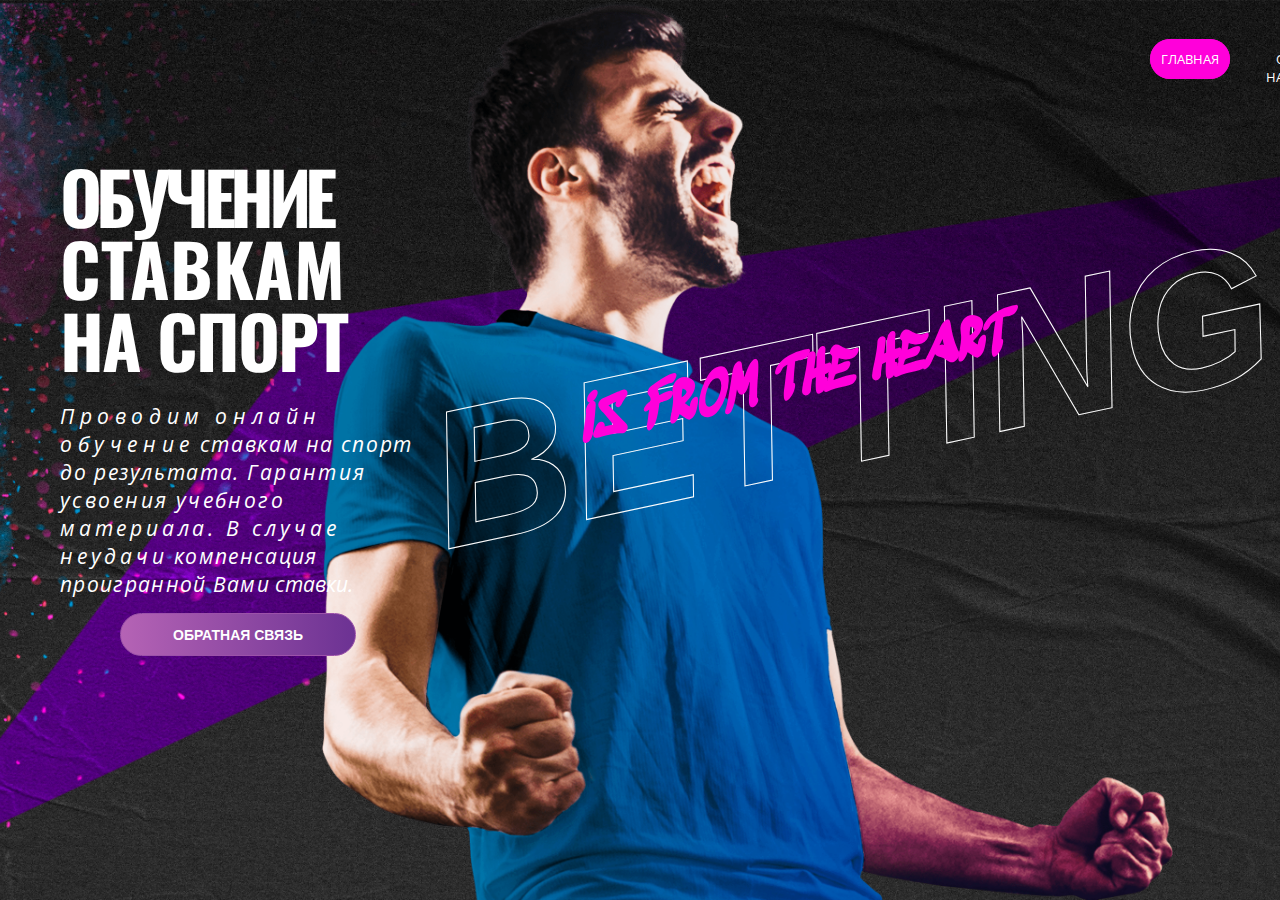
<file: index.html>
<!DOCTYPE html>
<html lang="ru">
<head>
    <meta charset="UTF-8">
    <meta http-equiv="X-UA-Compatible" content="IE=edge">
    <meta name="Keywords" content="школа беттинга, обучение ставкам, обыграй букмекера, научим получать от букмекера прибыль, two for the money, bookmaker, betting, how to win bookmaker, bet help">
    <meta name="viewport" content="width=device-width, initial-scale=1.0">
    <link href="https://fonts.googleapis.com/css2?family=Sedgwick+Ave+Display&display=swap" rel="stylesheet">
    <link href="https://fonts.googleapis.com/css2?family=Open+Sans:wght@600&display=swap" rel="stylesheet">
    <link href="https://fonts.googleapis.com/css2?family=Oswald:wght@700&display=swap" rel="stylesheet">    
    <link rel="stylesheet" href="css/style.css">
    <title>Школа беттинга</title>
    <script src="https://code.jquery.com/jquery-3.5.1.min.js" integrity="sha256-9/aliU8dGd2tb6OSsuzixeV4y/faTqgFtohetphbbj0=" crossorigin="anonymous"></script>
    <script src="js/jquery.maskedinput.js"></script>
    <script src="js/jquery.validate.min.js"></script>
    <script src="js/script.js"></script>
    <!-- Yandex.Metrika counter -->
<script type="text/javascript" >
    (function(m,e,t,r,i,k,a){m[i]=m[i]||function(){(m[i].a=m[i].a||[]).push(arguments)};
    m[i].l=1*new Date();k=e.createElement(t),a=e.getElementsByTagName(t)[0],k.async=1,k.src=r,a.parentNode.insertBefore(k,a)})
    (window, document, "script", "https://mc.yandex.ru/metrika/tag.js", "ym");
 
    ym(84673555, "init", {
         clickmap:true,
         trackLinks:true,
         accurateTrackBounce:true,
         webvisor:true
    });
 </script>
 <noscript><div><img src="https://mc.yandex.ru/watch/84673555" style="position:absolute; left:-9999px;" alt="" /></div></noscript>
 <!-- /Yandex.Metrika counter -->
</head>
<body>
    <section class="main">
        <div class="main__page">            
            <div class="man"></div>           
        
            <div class="title">
                <h2>betting</h2>
            </div>
            <div class="sub__title">
                <div class="title__word">is <span>from</span> the <span>heart</span></div>
            </div>

            <div class="menu">
                <!-- <button class="menu__button">
                    <span class="menu__button__label">открыть меню</span>
                </button> -->
                <ul class="menu__list">
                    <li class="menu__list__item">
                        <a href="index.html" class="selected menu__link">главная</a>
                    </li>
                    <li class="menu__list__item">
                        <a href="about.html" class="menu__link">о нас</a>
                    </li>
                    <li class="menu__list__item">
                        <a href="services.html" class="menu__link">услуги</a>
                    </li>
                    <li class="menu__list__item">
                        <a href="contacts.html" class="menu__link">контакты</a>
                    </li>
                </ul>
            </div>
            
            <div class="info">                
                <div>
                    <h1 id="info__idea"><span class="responsive__span">Обучение<br></span><span class="responsive__span"> ставкам<br></span><span class="responsive__span"> на&nbsp;спорт</span></h1>
                </div>
                <div id="description">
                    <p><span class="responsive__span">Проводим онлайн обучение</span> <span class="responsive__span"> ставкам на спорт до результата.</span><span class="responsive__span"> Гарантия усвоения учебного</span><span class="responsive__span"> материала. В случае неудачи</span><span class="responsive__span"> компенсация проигранной Вами</span> ставки.</p>
                </div>
                <div>
                    <button id="open__feedback" type="feedback">Обратная связь</button>
                    <div id="my__popup" class="popup">
                        <div class="popup__container">
                            <div class="sign__up">                
                                    <h3 class="sign__up__title">Ваш фидбек</h3>
                                <div class="sign__up__content">
                                    <form action="sender.php" method="post" class="sign__up__form">
                                        <div class="sign__up__row">
                                            <div class="sign__up__column">
                                                <label class="sign__up__label" for="username">Введите ваше имя</label>
                                                <input type="text" class="sign__up__field sign__up__field__username" name="name" placeholder="your name" required>
                                            </div>
                                            <div class="sign__up__column">
                                                <label class="sign__up__label" for="phone">Введите ваш тлефон</label>
                                                <input type="text" class="sign__up__field sign__up__field__phone" 
                                                name="phone" placeholder="+7...."  required>
                                            <div class="sign__up__column">
                                                <label class="sign__up__label" for="email">Введите ваш email</label>
                                                <input type="email" class="sign__up__field sign__up__field__email" 
                                                name="email" placeholder="example@mail.com"  required>
                                            </div>
                                        </div>
                                        <div class="form__group">
                                            <label class="field__group">
                                                <span class="field__label">Напишите свой вопрос и мы с вами свяжемся в ближайшее время!</span>
                                                <textarea name="text" class="field__textarea" placeholder="Я думаю, что..." required=""></textarea>
                                            </label>
                                        </div>
                                        <div class="form__actions">
                                            <button class="button__send" type="subscribe">Отправить</button>
                                        </div>   
                                    </form>    
                                    <div class="popup__close">
                                        <span class="top"></span>
                                        <span class="bot"></span>
                                    </div>
                                </div>
                            </div>
                        </div>
                    </div>
                </div> 
            </div>
            <script src="js/myscript.js"></script>            
            <script src="js/popup.js"></script> 
        </div>
    </section>

    
</body>
</html>
</file>
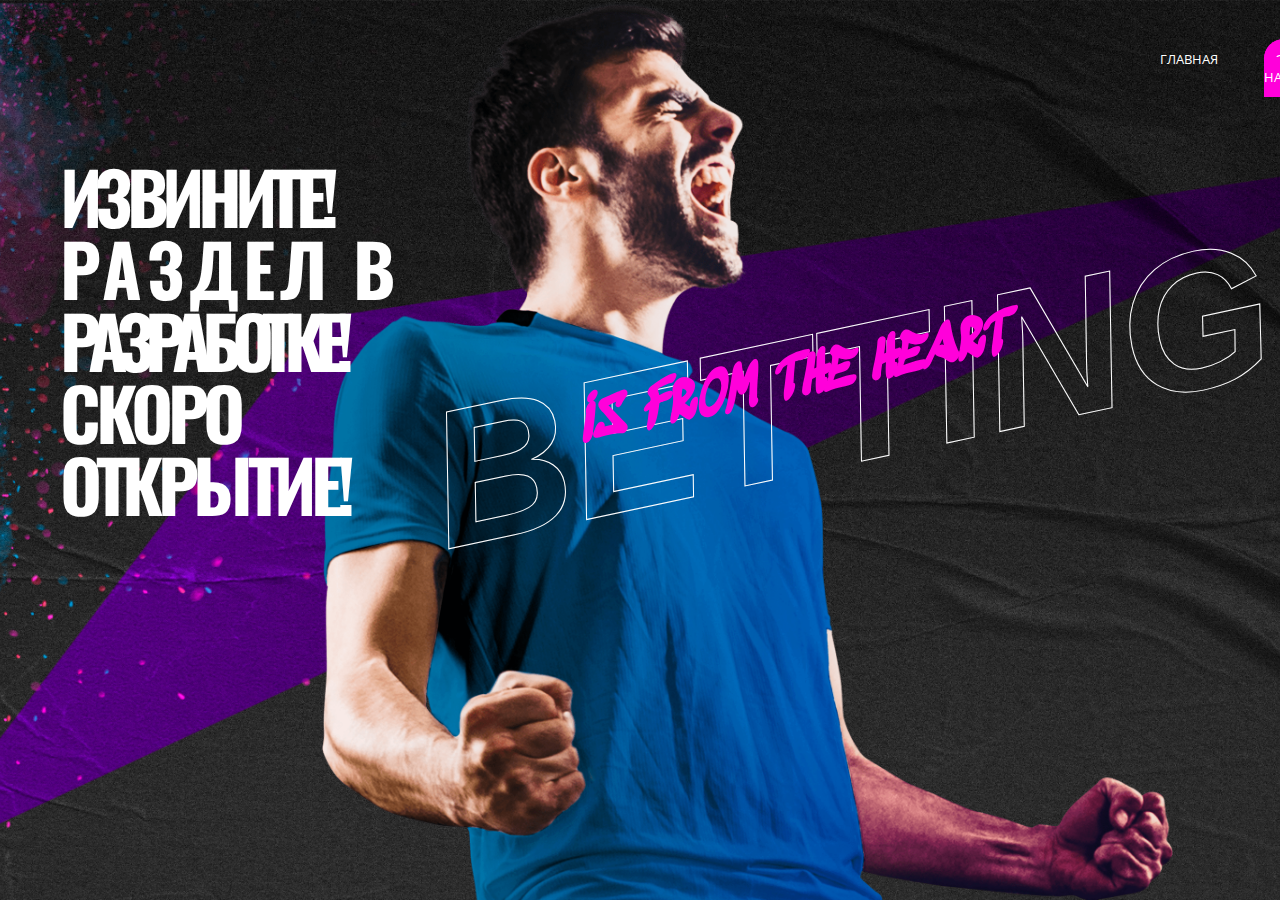
<file: about.html>
<!DOCTYPE html>
<html lang="ru">
<head>
    <meta charset="UTF-8">
    <meta http-equiv="X-UA-Compatible" content="IE=edge">
    <meta name="Keywords" content="обучение ставкам, обыграй букмекера, научим получать от букмекера прибыль, two for the money, bookmaker, betting, how to win bookmaker, bet help">
    <meta name="viewport" content="width=device-width, initial-scale=1.0">
    <link href="https://fonts.googleapis.com/css2?family=Sedgwick+Ave+Display&display=swap" rel="stylesheet">
    <link href="https://fonts.googleapis.com/css2?family=Open+Sans:wght@600&display=swap" rel="stylesheet">
    <link href="https://fonts.googleapis.com/css2?family=Oswald:wght@700&display=swap" rel="stylesheet">    
    <link rel="stylesheet" href="css/style.css">
    <title>Two for the money</title>
    <!-- Yandex.Metrika counter -->
<script type="text/javascript" >
    (function(m,e,t,r,i,k,a){m[i]=m[i]||function(){(m[i].a=m[i].a||[]).push(arguments)};
    m[i].l=1*new Date();k=e.createElement(t),a=e.getElementsByTagName(t)[0],k.async=1,k.src=r,a.parentNode.insertBefore(k,a)})
    (window, document, "script", "https://mc.yandex.ru/metrika/tag.js", "ym");
 
    ym(84673555, "init", {
         clickmap:true,
         trackLinks:true,
         accurateTrackBounce:true,
         webvisor:true
    });
 </script>
 <noscript><div><img src="https://mc.yandex.ru/watch/84673555" style="position:absolute; left:-9999px;" alt="" /></div></noscript>
 <!-- /Yandex.Metrika counter -->
</head>
<body>
    <section class="main">
        <div class="main__page">            
            <div class="man"></div>           
        
            <div class="title">
                <h2>betting</h2>
            </div>
            <div class="sub__title">
                <div class="title__word">is <span>from</span> the <span>heart</span></div>
            </div>

            <div class="menu">
                <!-- <button class="menu__button">
                    <span class="menu__button__label">открыть меню</span>
                </button> -->
                <ul class="menu__list">
                    <li class="menu__list__item">
                        <a href="index.html" class="menu__link">главная</a>
                    </li>
                    <li class="menu__list__item">
                        <a href="about.html" class="selected menu__link">о нас</a>
                    </li>
                    <li class="menu__list__item">
                        <a href="services.html" class="menu__link">услуги</a>
                    </li>
                    <li class="menu__list__item">
                        <a href="contacts.html" class="menu__link">контакты</a>
                    </li>
                </ul>
            </div>
            
            <div class="info">                
                <h1 id="info__idea"><span class="responsive__span">Извините! </span><span class="responsive__span">Раздел в </span><span class="responsive__span">разработке! </span><span class="responsive__span">Скоро открытие!</span></h1>
            </div>
            <script src="js/myscript.js"></script>
        </div>
    </section>

    
</body>
</html>
</file>
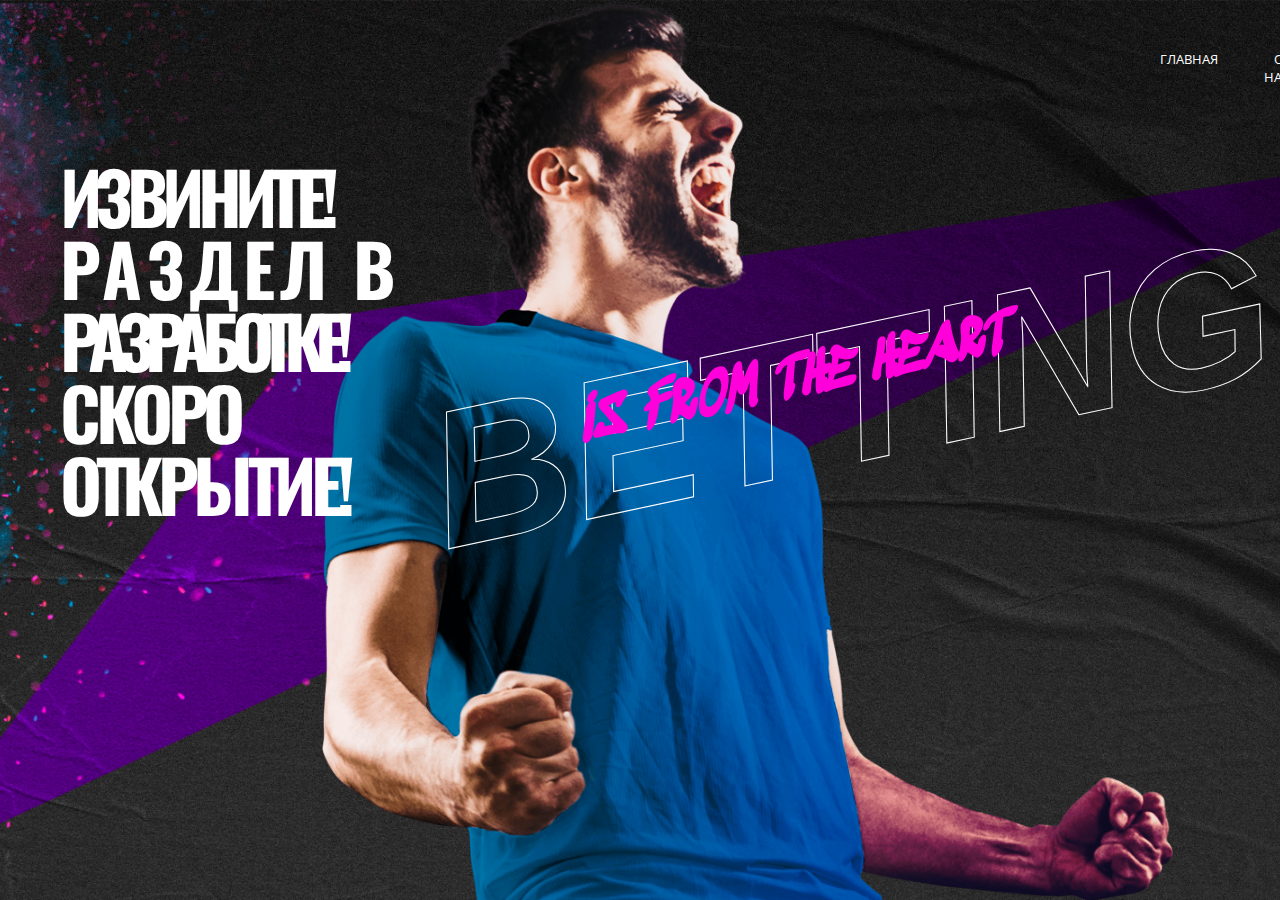
<file: contacts.html>
<!DOCTYPE html>
<html lang="ru">
<head>
    <meta charset="UTF-8">
    <meta http-equiv="X-UA-Compatible" content="IE=edge">
    <meta name="Keywords" content="обучение ставкам, обыграй букмекера, научим получать от букмекера прибыль, two for the money, bookmaker, betting, how to win bookmaker, bet help">
    <meta name="viewport" content="width=device-width, initial-scale=1.0">
    <link href="https://fonts.googleapis.com/css2?family=Sedgwick+Ave+Display&display=swap" rel="stylesheet">
    <link href="https://fonts.googleapis.com/css2?family=Open+Sans:wght@600&display=swap" rel="stylesheet">
    <link href="https://fonts.googleapis.com/css2?family=Oswald:wght@700&display=swap" rel="stylesheet">    
    <link rel="stylesheet" href="css/style.css">
    <title>Two for the money</title>
    <!-- Yandex.Metrika counter -->
<script type="text/javascript" >
    (function(m,e,t,r,i,k,a){m[i]=m[i]||function(){(m[i].a=m[i].a||[]).push(arguments)};
    m[i].l=1*new Date();k=e.createElement(t),a=e.getElementsByTagName(t)[0],k.async=1,k.src=r,a.parentNode.insertBefore(k,a)})
    (window, document, "script", "https://mc.yandex.ru/metrika/tag.js", "ym");
 
    ym(84673555, "init", {
         clickmap:true,
         trackLinks:true,
         accurateTrackBounce:true,
         webvisor:true
    });
 </script>
 <noscript><div><img src="https://mc.yandex.ru/watch/84673555" style="position:absolute; left:-9999px;" alt="" /></div></noscript>
 <!-- /Yandex.Metrika counter -->
</head>
<body>
    <section class="main">
        <div class="main__page">            
            <div class="man"></div>           
        
            <div class="title">
                <h2>betting</h2>
            </div>
            <div class="sub__title">
                <div class="title__word">is <span>from</span> the <span>heart</span></div>
            </div>

            <div class="menu">
                <!-- <button class="menu__button">
                    <span class="menu__button__label">открыть меню</span>
                </button> -->
                <ul class="menu__list">
                    <li class="menu__list__item">
                        <a href="index.html" class="menu__link">главная</a>
                    </li>
                    <li class="menu__list__item">
                        <a href="about.html" class="menu__link">о нас</a>
                    </li>
                    <li class="menu__list__item">
                        <a href="services.html" class="menu__link">услуги</a>
                    </li>
                    <li class="menu__list__item">
                        <a href="contacts.html" class="selected menu__link">контакты</a>
                    </li>
                </ul>
            </div>
            
            <div class="info">                
                <h1 id="info__idea"><span class="responsive__span">Извините! </span><span class="responsive__span">Раздел в </span><span class="responsive__span">разработке! </span><span class="responsive__span">Скоро открытие!</span></h1>
            </div>
            <script src="js/myscript.js"></script>
        </div>
    </section>

    
</body>
</html>
</file>
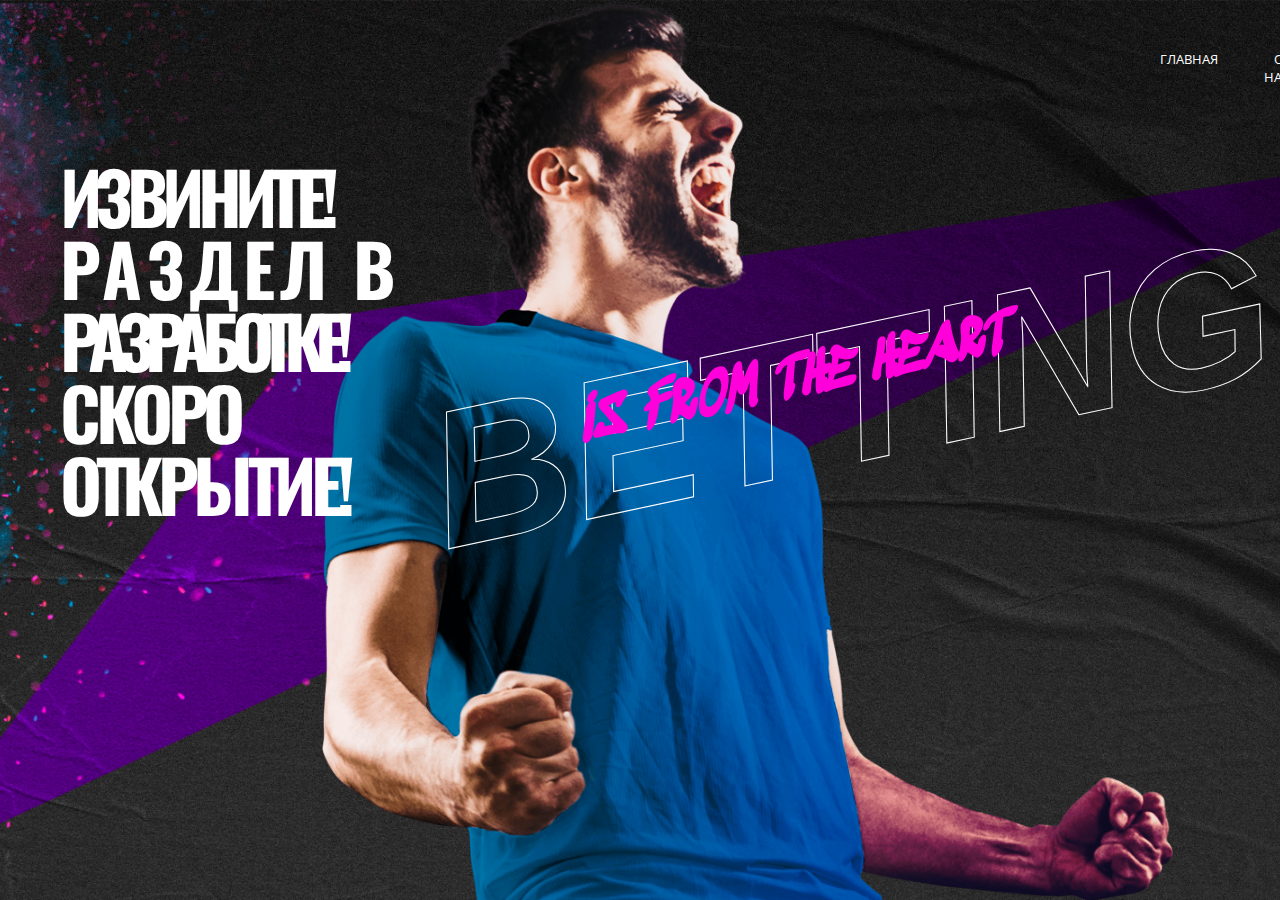
<file: services.html>
<!DOCTYPE html>
<html lang="ru">
<head>
    <meta charset="UTF-8">
    <meta http-equiv="X-UA-Compatible" content="IE=edge">
    <meta name="Keywords" content="обучение ставкам, обыграй букмекера, научим получать от букмекера прибыль, two for the money, bookmaker, betting, how to win bookmaker, bet help">
    <meta name="viewport" content="width=device-width, initial-scale=1.0">
    <link href="https://fonts.googleapis.com/css2?family=Sedgwick+Ave+Display&display=swap" rel="stylesheet">
    <link href="https://fonts.googleapis.com/css2?family=Open+Sans:wght@600&display=swap" rel="stylesheet">
    <link href="https://fonts.googleapis.com/css2?family=Oswald:wght@700&display=swap" rel="stylesheet">    
    <link rel="stylesheet" href="css/style.css">
    <title>Two for the money</title>
    <!-- Yandex.Metrika counter -->
<script type="text/javascript" >
    (function(m,e,t,r,i,k,a){m[i]=m[i]||function(){(m[i].a=m[i].a||[]).push(arguments)};
    m[i].l=1*new Date();k=e.createElement(t),a=e.getElementsByTagName(t)[0],k.async=1,k.src=r,a.parentNode.insertBefore(k,a)})
    (window, document, "script", "https://mc.yandex.ru/metrika/tag.js", "ym");
 
    ym(84673555, "init", {
         clickmap:true,
         trackLinks:true,
         accurateTrackBounce:true,
         webvisor:true
    });
 </script>
 <noscript><div><img src="https://mc.yandex.ru/watch/84673555" style="position:absolute; left:-9999px;" alt="" /></div></noscript>
 <!-- /Yandex.Metrika counter -->
</head>
<body>
    <section class="main">
        <div class="main__page">            
            <div class="man"></div>           
        
            <div class="title">
                <h2>betting</h2>
            </div>
            <div class="sub__title">
                <div class="title__word">is <span>from</span> the <span>heart</span></div>
            </div>

            <div class="menu">
                <!-- <button class="menu__button">
                    <span class="menu__button__label">открыть меню</span>
                </button> -->
                <ul class="menu__list">
                    <li class="menu__list__item">
                        <a href="index.html" class="menu__link">главная</a>
                    </li>
                    <li class="menu__list__item">
                        <a href="about.html" class="menu__link">о нас</a>
                    </li>
                    <li class="menu__list__item">
                        <a href="services.html" class="selected menu__link">услуги</a>
                    </li>
                    <li class="menu__list__item">
                        <a href="contacts.html" class="menu__link">контакты</a>
                    </li>
                </ul>
            </div>
            
            <div class="info">                
                <h1 id="info__idea"><span class="responsive__span">Извините! </span><span class="responsive__span">Раздел в </span><span class="responsive__span">разработке! </span><span class="responsive__span">Скоро открытие!</span></h1>
            </div>
            <script src="js/myscript.js"></script>
        </div>    
    </section>

    
</body>
</html>
</file>
<file: css/style.css>
* {
    margin: 0;
    padding: 0;
    box-sizing: border-box;
}

body, html {
    width: 100%;
    height: 100%;
    overflow: hidden;
}

.main__page {
    position: relative;
    width: 100%;
    height: 100vh;
    background: url(../img/pict/bg.jpg) no-repeat;
    background-size: cover;
    background-position: center;
}

.man {
    width: 100%;
    height: 100vh;
    position: absolute;
    background-image: url(../img/pict/man.png);
    background-repeat: no-repeat;
    background-size: contain;
    background-position: 75% bottom;
}

.title {
    position: absolute;		
	font-family: 'MyriadPro-Regular', sans-serif;
    font-style: italic;
	text-transform: uppercase;
	font-size: 130px;
	-webkit-text-fill-color: transparent;
	-webkit-text-stroke: 1px #fff;
    transform: rotate(-12deg);	
	z-index: 2;
    margin: 22% 0 0 33% ;
}

.sub__title {	
	position: absolute;	
    text-align: center;
	transform: rotate(-12deg);
	z-index: 2;
    margin: 27% 0 0 45%;       
}


.sub__title .title__word {	
    font-size: 55px;
    font-weight: bold;
    font-style: italic;
    color: #ff00da;
	font-family: 'Sedgwick Ave Display';
    text-transform: uppercase;
    /* text-shadow: 0 -40px 100px, 0 0 2px, 0 0 1em #BFE2FF, 0 0 0.5em #BFE2FF, 0 0 0.1em #BFE2FF; */
}

.sub__title .title__word span {
    animation: neon-4 linear infinite 2s;
}

.menu {
    font-family: 'Open Sans';
	position: absolute;
    margin-top: 50px;
	margin-left: 1150px;
	z-index: 5;
}
  
.menu__list {
    display: flex;
    list-style-type: none;
    padding-left: 0;
}
  
.menu__list__item {
    color: #ffffff;
    text-transform: uppercase;
    font-weight: normal;
    font-size: 13px;
}
  
.menu__list__item:nth-child(n + 2) {
    margin-left: 36px;
}
 
.menu__link {
    text-decoration: none;
    color: #ffffff;
    padding: 10px;
}
  
.menu__link:hover {    
	border: 1px solid #ff00da;
	border-radius: 50px;
	background-color: #ff00da;
    color: #ffffff;
	padding: 10px;
}
  
.menu__button {
    width: 23px;
    height: 19px;
    border: none;
    padding: 0;
    background-color: transparent;
    position: relative;
    text-indent: -9999px;
    cursor: pointer;
}
  
.menu__button:before, .menu__button:after {
    content: "";
    width: 100%;
    height: 15%;
    background-color: #ffffff;
    position: absolute;
    left: 0;
}
  
.menu__button:before {
    top: 0;
}
  
.menu__button:after {
    bottom: 0;
}
  
.menu__button__label {
    width: 23px;
    height: 15%;
    margin-top: -1.5px;
    background-color: #ffffff;
    position: absolute;
    left: 0;
    top: 50%;
}

.selected {
    border: 1px solid #ff00da;
	border-radius: 50px;
	background-color: #ff00da;
    color: #ffffff;
	padding: 10px;
}

.info {
    position: absolute;
    display: flex;
    flex-direction: column;
    z-index: 5;
}

#info__idea {
    width: 370px;    
    font-size: 72px;
    font-family: 'Oswald';
    font-weight: bold;
    line-height: 1;
    color: #fff;    
    text-transform: uppercase;
    white-space: normal;
    margin: 160px 0 0 60px;
}

h1 {
    color:green;
    font-size: 22px;
    font-family: 'Marck Script', cursive;
    white-space:nowrap;
    overflow:hidden;
    -webkit-animation: type 5s steps(50, end);
    animation: type 5s steps(50, end);
}

#description {
    width: 370px;
    font-family: 'Open Sans';
    font-style: italic;
    color: #fff;
    font-size: 21px;
    text-align: left;
    margin: 26px 0 15px 60px;
}

#open__feedback {
    width: 236px;
    height: 43px;    
    border: none;
    background: linear-gradient(90deg, #b563b5, #6c3293);
    border: 1px solid #9c52a9;
	border-radius: 50px;
    font-size: 14px;
    font-weight: bold;
    color: #ffffff;    
    text-transform: uppercase;
    margin: 0 0 0 120px;
}

#open__feedback:hover {
    background: linear-gradient(90deg, #6c3293,#ff00da);
    cursor: pointer;
}

.popup {
    visibility: hidden;
    font-family: 'Open Sans';
    position: fixed;
    left: 0;
    top: 0;
    width: 100%;
    height: 100vh;
    background-color: rgba(0, 0, 0, 0.6);
    z-index: 5;
    display: flex;
}
  
.popup__container {
    max-width: 390px;
    margin: auto;
    background-color: #ffffff;
    position: relative;
    padding: 53px 29px;
}

.sign__up__title {
    position: relative;
    text-align: center;
    color: #0f0d0e;
    font-weight: bold;
    font-size: 20px;
    text-transform: uppercase;
    margin-bottom: 40px;  
}

.sign__up__row {
    display: flex;
    flex-wrap: wrap;
    align-items: flex-start;
    justify-content: space-between;
}

.sign__up__column {
    display: flex;
    flex-direction: column;
    width: 100%;
}

.sign__up__label {
    font-weight: 700;
    font-size: 15px;
    margin-top: 15px;
    margin-bottom: 8px;
    display: block;
}
  
.sign__up__field {
    border: 1px solid #4f0783;
    box-sizing: border-box;
    padding: 10px 20px 10px 40px;
    width: 100%;
    font-family: inherit;
    font-size: 15px;
    transition: box-shadow 0.3s ease-out;
    -webkit-appearance: none;
    border-radius: 0;
    background-repeat: no-repeat;
    background-position: 15px 50%;
    background-size: 16px;
    background-color: #f4f7f6;
}
  
.sign__up__field::-webkit-input-placeholder {
    color: #767676;
}
  
.sign__up__field::-moz-placeholder {
    color: #767676;
    opacity: 1;
}
  
.sign__up__field:focus {
    outline: none;
    box-shadow: 0 0 0 3px #4f0783 inset;
}
  
.sign__up__field__username {
    background-image: url(../img/svg/user.svg);
}
  
.sign__up__field__email {
    background-image: url(../img/svg/envelope.svg);
}

.sign__up__field__phone {
    background-image: url(../img/svg/telephone-symbol-button.svg);
}
  
.form__group {
    width: 100%;
}
  
.form__group:nth-child(n + 2) {
    margin-top: 15px;
}

.field__label {
    display: block;
    margin-bottom: 12px;
    font-size: 15px;
    font-weight: bold;
}
  
.field__textarea {
    width: 100%;
    min-height: 130px;
    font-family: inherit;
    font-size: 13px;
    padding: 21px 19px;
    border: 1px solid #4f0783;
    background-color: #f4f7f6;
}

.field__textarea:focus {
    outline: none;
    box-shadow: 0 0 0 3px #4f0783 inset;
}
  
.form__actions {
    width: 100%;
}
  
.button__send {
    margin-top: 26px;
}

.button__send {
    width: 100%;
    height: 48px;
    margin-top: 17px;
    border: none;
    background-color: #4f0783;
    font-family: inherit;
    vertical-align: middle;
    font-size: 14px;
    font-weight: bold;
    color: #ffffff;
    text-align: center;
    text-transform: uppercase;
}

.button__send:hover {
    background-color: #ff00da;
    cursor: pointer;
}

.popup__close {
    width: 15px;
    height: 15px;
    top: -600px;
    left: 340px;
    position: relative;
    transform: rotate(45deg) scale(2);
}
 
.popup__close .top,
.popup__close .bot {
    display: block;
    background: #fff;
    position: absolute;
    top: 50%;
    left: 50%;
    animation-timing-function: cubic-bezier(1, 0, 0, 1);
    animation-iteration-count: 1;
}
 
.popup__close .top {
    height: 100%;
    width: 1px;
    margin-left: -1px;
    transform: skewY(45deg);
    top: 0;
}
 
.popup__close .bot {
    width: 100%;
    height: 1px;
    margin-top: -1px;
    transform: skewX(-45deg);
    left: 0;
}
 
@-webkit-keyframes top-out {
    from {
        top: 0%;
        height: 100%;
    }
    to {
        top: 200%;
        height: 0%;
    }
}
 
@keyframes top-out {
    from {
        top: 0%;
        height: 100%;
    }
    to {
        top: 200%;
        height: 0%;
    }
}
@-webkit-keyframes top-in {
    from {
        top: -100%;
        height: 0%;
    }
    to {
        top: 0%;
        height: 100%;
    }
}
@keyframes top-in {
    from {
        top: -100%;
        height: 0%;
    }
    to {
        top: 0%;
        height: 100%;
    }
}
@-webkit-keyframes bot-out {
    from {
        left: 0%;
        width: 100%;
    }
    to {
        left: 200%;
        width: 0%;
    }
}
@keyframes bot-out {
    from {
        left: 0%;
        width: 100%;
    }
    to {
        left: 200%;
        width: 0%;
    }
}
@-webkit-keyframes bot-in {
    from {
        left: -100%;
        width: 0%;
    }
    to {
        left: 0%;
        width: 100%;
    }
}
@keyframes bot-in {
    from {
        left: -100%;
        width: 0%;
    }
    to {
        left: 0%;
        width: 100%;
    }
}
.popup__close:hover {
    cursor: pointer;
}
.popup__close:hover .top {
    animation: top-out 0.25s forwards, top-in 0.25s forwards 0.25s;
}
.popup__close:hover .bot {
    animation: bot-out 0.25s forwards 0.1s, bot-in 0.25s forwards 0.35s;
}

@keyframes neon-4 {
    78% {
        color: inherit;
        text-shadow: inherit;
    }

    79%{
        color: #5500a6;
    }

    80% {
        text-shadow: none;
    }

    81% {
        color: inherit;
        text-shadow: inherit;
    }

    82% {
        color: #5500a6;
        text-shadow: none;
    }

    83% {
        color: inherit;
        text-shadow: inherit;
    }

    92% {
        color: #5500a6;
        text-shadow: none;
    }

    92.5% {
        color: inherit;
        text-shadow: inherit;
    }
}

@media (min-width: 1601px) {
    .menu {
        font-family: 'Open Sans';
        position: absolute;
        margin-top: 50px;
        margin-left: 1350px;
        z-index: 5;
    }
}
</file>
